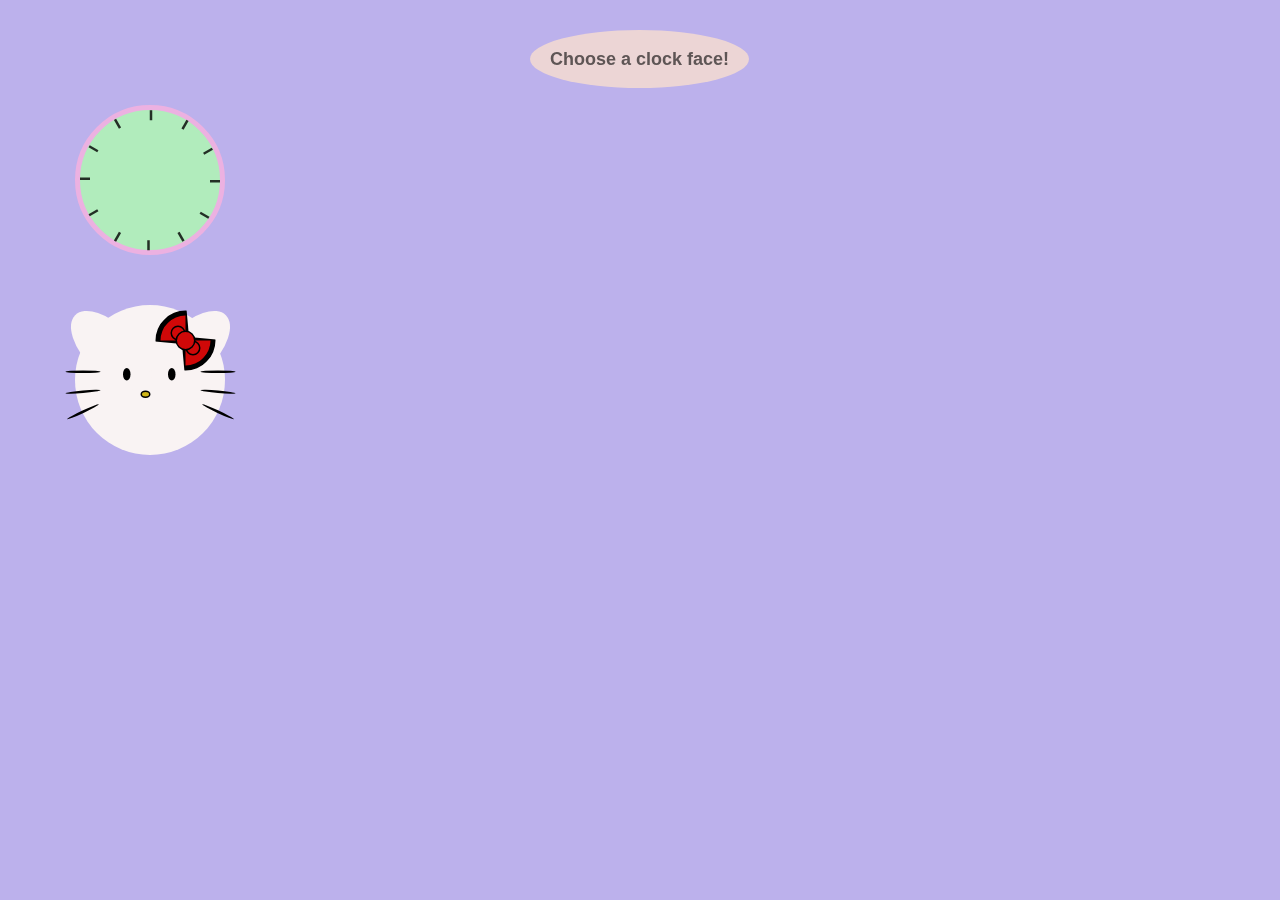
<file: index.html>
<!DOCTYPE html>
<html>
<head lang="en-us">
	<title>Clock</title>
	<meta charset="utf-8">
	<meta name="viewport" content="width=device-width, initial-scale=1">
	<link rel="stylesheet" type="text/css" href="css/normalize.css">
	<!-- <link rel="stylesheet" type="text/css" href="css/normal_clock.css"> -->
	<link rel="stylesheet" type="text/css" href="css/index.css">
</head>
<body>
	<!--*user sees opening screen
	    *asks user which clock to choose, with small images of each one (with no hands)
	    *user clicks on one
	    *clock displays in the center of screen
	    *can alter colors?
	    *small button at bottom of screen to change clock-->
	<div class="container-fluid">
		<div class="row">		
			<h3><span class="label centered-fixed" id="choose">Choose a clock face!</span></h3>
		</div>
		<div class="row">
			
			 <div class="">
				<div id="normal-clock" class="btn" action="">
					<div class="row">
						<div id="twelve" class="tick"></div>
						<div id="one" class="tick"></div>
						<div id="two" class="tick"></div>
						<div id="three" class="tick"></div>
						<div id="four" class="tick"></div>
						<div id="five" class="tick"></div>
						<div id="six" class="tick"></div>
						<div id="seven" class="tick"></div>
						<div id="eight" class="tick"></div>
						<div id="nine" class="tick"></div>
						<div id="ten" class="tick"></div>
						<div id="eleven" class="tick"></div>						
				    </div>	
				</div>
			</div>
			<div class="">
				<div id="kitty-clock" class="btn" action="kitty.html">
					<div class="row">
						<div id="left-ear" class="ear"></div>
						<div id="bow">						
						    <div id="trapezoid-red"></div>
						    <div id="trapeziod-black"></div>						
							<div id="left-knot" class="knot"></div>
							<div id="center-knot" class="knot"></div>
							<div id="right-knot" class="knot"></div>
						</div>
						<div id="right-ear" class="ear"></div>
						
						<div id="left-whiskers">				    	
							<div id="whisker1" class="whisker"></div>
							<div id="whisker2" class="whisker"></div>
							<div id="whisker3" class="whisker"></div>
						</div>
						<div id="right-whiskers"> 
							<div id="whisker4" class="whisker"></div>
							<div id="whisker5" class="whisker"></div>
							<div id="whisker6" class="whisker"></div>   
						</div> 	
						<div id="left-eye" class="eyes"></div>
						<div id="right-eye" class="eyes"></div>
						<div id="nose"></div>
				    </div>	
				</div>
	        </div>
	    </div>
	</div>

	<script src="https://ajax.googleapis.com/ajax/libs/jquery/2.2.4/jquery.min.js"></script>

	<script src="https://maxcdn.bootstrapcdn.com/bootstrap/3.3.7/js/bootstrap.min.js" integrity="sha384-Tc5IQib027qvyjSMfHjOMaLkfuWVxZxUPnCJA7l2mCWNIpG9mGCD8wGNIcPD7Txa" crossorigin="anonymous"></script>

	<link rel="stylesheet" href="https://maxcdn.bootstrapcdn.com/bootstrap/3.3.7/css/bootstrap.min.css" integrity="sha384-BVYiiSIFeK1dGmJRAkycuHAHRg32OmUcww7on3RYdg4Va+PmSTsz/K68vbdEjh4u" crossorigin="anonymous">

	<script type="text/javascript" src="js/index.js"></script>
</body>
</html>
</file>
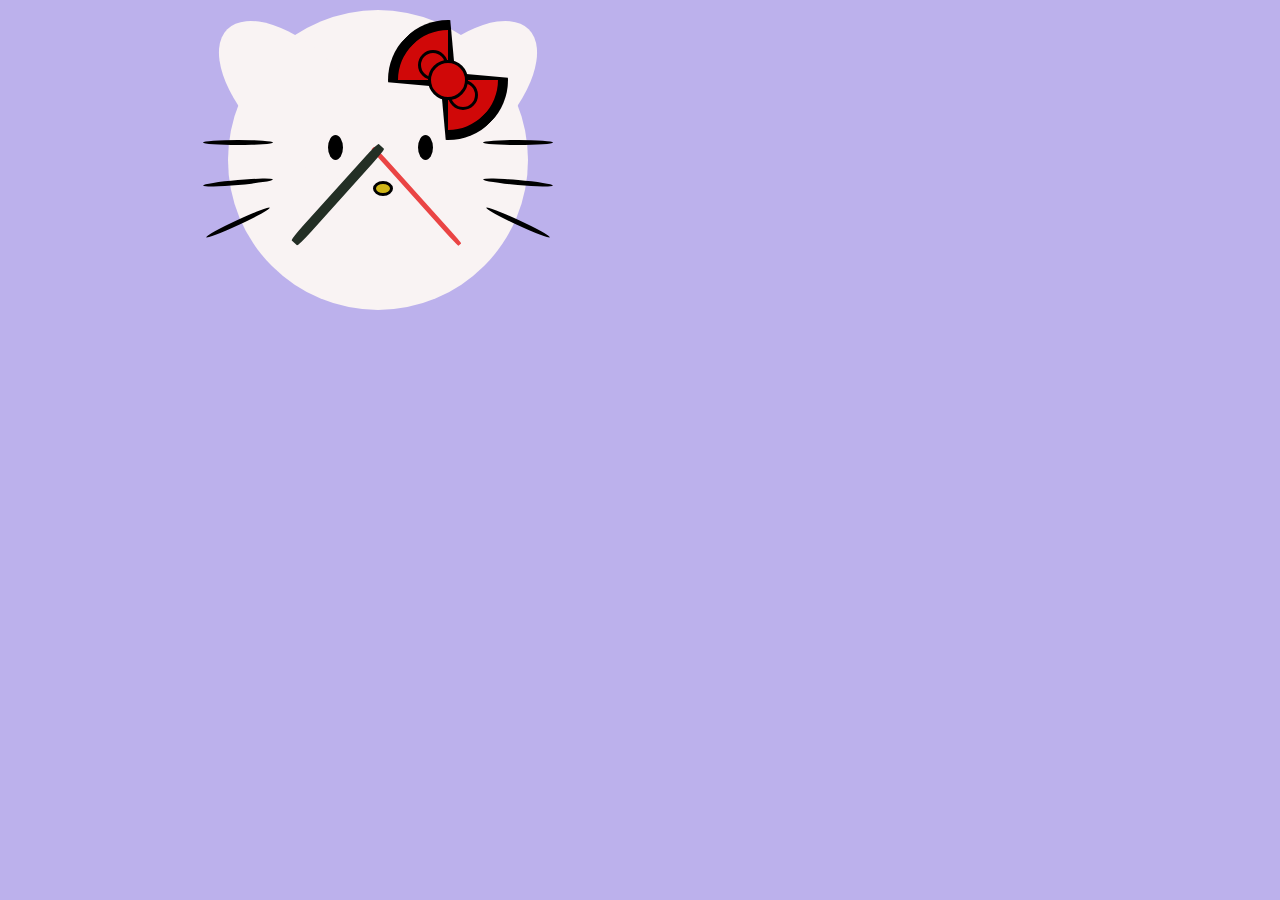
<file: kitty.html>
<!DOCTYPE html>
<html>
<head lang="en-us">
	<title>Hello Kitty Clock</title>
	<meta charset="utf-8">
	<meta name="viewport" content="width=device-width, initial-scale=1">
	<link rel="stylesheet" type="text/css" href="css/kitty.css">
	<link rel="stylesheet" type="text/css" href="css/normalize.css">
</head>
<body>
	<div class="container-fluid">
		<div class="row">
			<div class="col-xs-12 col-sm-12 col-md-4 col-lg-4 col-lg-offset-2">
				<div id="kitty-clock">
					<div class="row">
						<div id="left-ear" class="ear"></div>
						<div id="bow">						
						    <div id="trapezoid-red"></div>
						    <div id="trapeziod-black"></div>						
							<div id="left-knot" class="knot"></div>
							<div id="center-knot" class="knot"></div>
							<div id="right-knot" class="knot"></div>
						</div>
						<div id="right-ear" class="ear"></div>
						
						<div id="center" class="col-lg-12">
							<div class="row">								
								<div class="col-xs-12">
									<div class="hour"></div>
									<div class="min"></div>
									<div class="sec"></div>
								</div>
						    </div>
						    <div class="row">
						    		<div class="col-xs-1">						    	
							    		<div id="whisker1" class="whisker"></div>
							    		<div id="whisker2" class="whisker"></div>
							    		<div id="whisker3" class="whisker"></div>
						    		</div>
						    		<div class="col-xs-1">
							    		<div id="whisker4" class="whisker"></div>
							    		<div id="whisker5" class="whisker"></div>
							    		<div id="whisker6" class="whisker"></div>   
						    		</div> 	
						    	<div class="col-xs-1">
									<div id="left-eye" class="eyes"></div>
								</div>
								<div class="col-xs-1">
									<div id="right-eye" class="eyes"></div>
								</div>								
							</div>
							<div class="row">
								<div class="col-xs-1">
									<div id="nose"></div>
								</div>
							</div>							
						</div>
				    </div>	
				</div>
	        </div>
	    </div>
	</div>

	<script src="https://ajax.googleapis.com/ajax/libs/jquery/2.2.4/jquery.min.js"></script>

	<script src="https://maxcdn.bootstrapcdn.com/bootstrap/3.3.7/js/bootstrap.min.js" integrity="sha384-Tc5IQib027qvyjSMfHjOMaLkfuWVxZxUPnCJA7l2mCWNIpG9mGCD8wGNIcPD7Txa" crossorigin="anonymous"></script>

	<link rel="stylesheet" href="https://maxcdn.bootstrapcdn.com/bootstrap/3.3.7/css/bootstrap.min.css" integrity="sha384-BVYiiSIFeK1dGmJRAkycuHAHRg32OmUcww7on3RYdg4Va+PmSTsz/K68vbdEjh4u" crossorigin="anonymous">

	<script type="text/javascript" src="js/app.js"></script>
</body>
</html>
</file>
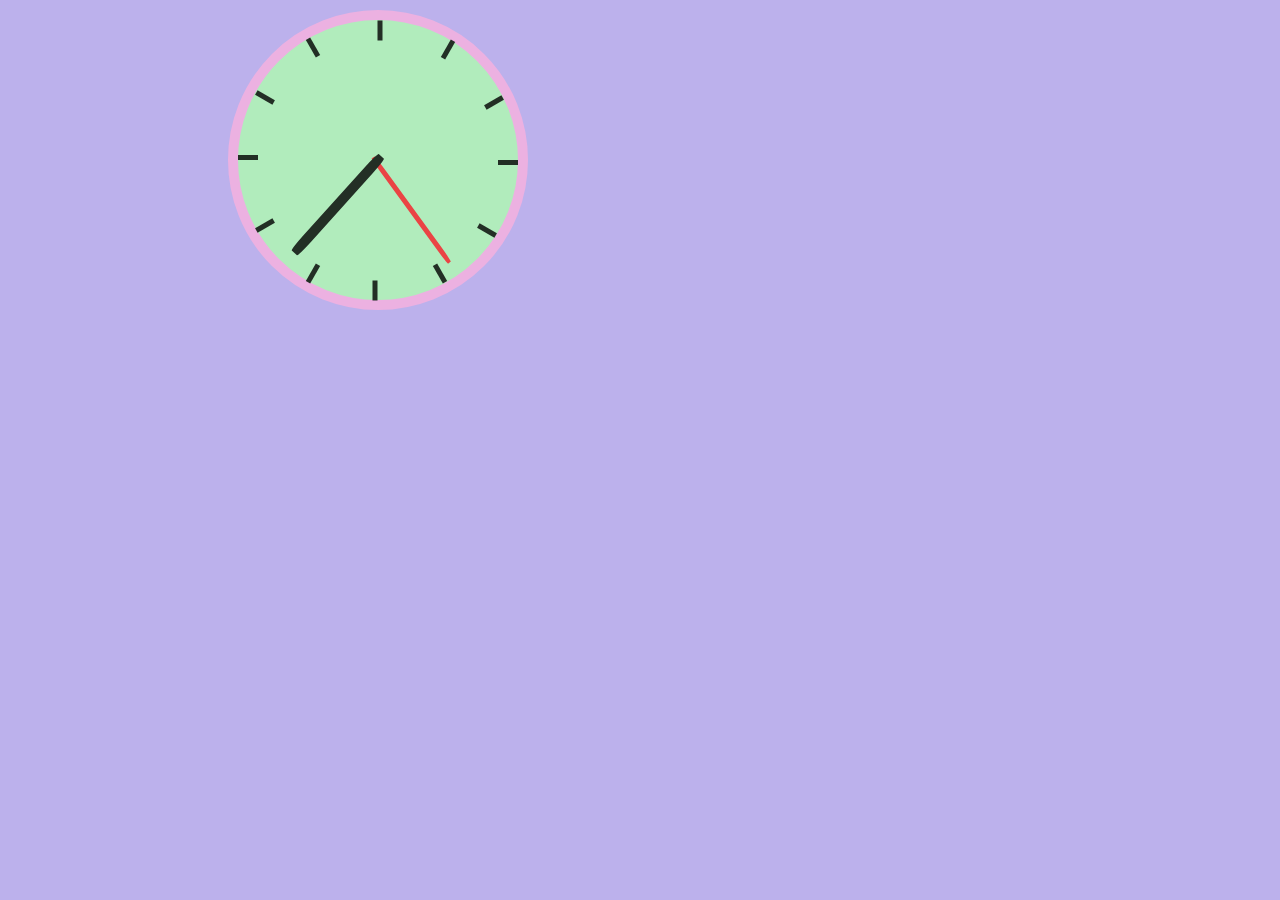
<file: normal_clock.html>
<!DOCTYPE html>
<html>
<head lang="en-us">
	<title>Standard Clock</title>
	<meta charset="utf-8">
	<meta name="viewport" content="width=device-width, initial-scale=1">
	<link rel="stylesheet" type="text/css" href="css/normal_clock.css">
	<link rel="stylesheet" type="text/css" href="css/normalize.css">
</head>
<body>
	<div class="container-fluid">
		<div class="row">
			<div class="col-xs-12 col-sm-12 col-md-4 col-lg-4 col-lg-offset-2">
				<div id="normal-clock">
					<div class="row">
						<div id="twelve" class="tick"></div>
						<div id="one" class="tick"></div>
						<div id="two" class="tick"></div>
						<div id="three" class="tick"></div>
						<div id="four" class="tick"></div>
						<div id="five" class="tick"></div>
						<div id="six" class="tick"></div>
						<div id="seven" class="tick"></div>
						<div id="eight" class="tick"></div>
						<div id="nine" class="tick"></div>
						<div id="ten" class="tick"></div>
						<div id="eleven" class="tick"></div>

						<div id="center" class="col-lg-12 col-xs-12">
							<div class="hour"></div>
							<div class="min"></div>
							<div class="sec"></div>
						</div>
				    </div>	
				</div>
			</div>
	    </div>
	</div>

	<script src="https://ajax.googleapis.com/ajax/libs/jquery/2.2.4/jquery.min.js"></script>

	<script src="https://maxcdn.bootstrapcdn.com/bootstrap/3.3.7/js/bootstrap.min.js" integrity="sha384-Tc5IQib027qvyjSMfHjOMaLkfuWVxZxUPnCJA7l2mCWNIpG9mGCD8wGNIcPD7Txa" crossorigin="anonymous"></script>

	<link rel="stylesheet" href="https://maxcdn.bootstrapcdn.com/bootstrap/3.3.7/css/bootstrap.min.css" integrity="sha384-BVYiiSIFeK1dGmJRAkycuHAHRg32OmUcww7on3RYdg4Va+PmSTsz/K68vbdEjh4u" crossorigin="anonymous">

	<script type="text/javascript" src="js/app.js"></script>
</body>
</html>
</file>
<file: css/normal_clock.css>
@import url("general_layout.css");

/*Face*/

#normal-clock{
	background-color: #b1ecbc;
	height: 300px;
	width: 300px;
	border-radius: 50%;
	margin-top: 1rem;
	border: 10px solid #ecb1e1;

	/*looks centered*/
	padding-top: 14rem;
	padding-left: 13.5rem;
}

.tick{
	width: 20px;
	height: 5px;
	background-color: #232F25;

	position: absolute;
	z-index: 1;
}

#one{
	margin-left: 8rem;
	margin-top: -11.3rem;
	transform: rotate(120deg);
}

#two{
	margin-left: 12.6rem;
	margin-top: -6rem;
	transform: rotate(150deg);
}

#three{
	margin-left: 14rem;
	margin-top: 0rem;
}

#four{
	margin-left: 11.9rem;
	margin-top: 6.8rem;
	transform: rotate(210deg);
}

#five{
	margin-left: 7.2rem;
	margin-top: 11.1rem;
	transform: rotate(240deg);
}

#six{
	margin-top: 12.8rem;
	margin-left: .7rem;
	transform: rotate(90deg);
}

#seven{
	margin-top: 11.1rem;
	margin-left: -5.5rem;
	transform: rotate(120deg);
}

#eight{
	margin-top: 6.3rem;
	margin-left: -10.3rem;
	transform: rotate(150deg);
}

#nine{
	margin-left: -12rem;
	margin-top: -.5rem;
}

#ten{
	margin-left: -10.3rem;
	margin-top: -6.5rem;
	transform: rotate(210deg);
}

#eleven{
	margin-left: -5.5rem;
	margin-top: -11.5rem;
	transform: rotate(240deg);
}

#twelve{
	margin-top: -13.2rem;
	margin-left: 1.2rem;
	transform: rotate(90deg);
}

@media(max-width: 428px){
	#normal-clock{
		transform: scale(.7);
	}
}
</file>
<file: css/index.css>
@import url("kitty.css");
@import url("normal_clock.css");

html, .container-fluid{
	background-color: #BCB1EC;

}

body, .container-fluid{
	position: absolute;
	height: 100%;
	width: 100%;

	padding-left: auto;
	padding-right: auto;

}

#choose{
	padding: 20px;
	border-radius: 50%;
	background-color: #ECD5D5;
	color: #5e5555;
	/*margin-left: 41%;	*/
	margin-top: 10px;
}

#normal-clock, #kitty-clock{
	transform: scale(.5);
}

/*Kitty*/

#left-whiskers{
	margin-top: 130px;
	margin-left: 20px;
}

#right-whiskers{
	margin-left: 40px;
}

#left-eye{
	margin-left: -40px;
	margin-top: -140px;
}

#right-eye{
	margin-left: 50px;
	margin-top: -140px;
}

/*media queries*/

/*t ~506px, start having faces next to eachother on same row?*/

/*@media(max-width: 768px){
	#normal-clock{
		margin-left: 11%;
	}
	#kitty-clock{
		margin-left: 11%;
	}
}
*/
/*@media(max-width: 505px){
	#normal-clock{
		margin-left: 10vw;
	}
	#kitty-clock{
		margin-left: 10vw;
		margin-top: -10rem;
	}
}

@media(max-width: 425px){
	#normal-clock{
		margin-left: 10vw;
	}
	#kitty-clock{
		margin-left: 10vw;
		margin-top: -10rem;
	}
}
*/
/*@media(max-width: 350px){*/
	#normal-clock{
		left: calc(50%-149px);
		
	}
	#kitty-clock{
		left: calc(50%-149px);
		margin-top: -10rem;
	}
/*}*/


/*source: https://css-tricks.com/quick-css-trick-how-to-center-an-object-exactly-in-the-center/ */
.centered-fixed {
  position: fixed;
  left: 50%;
  margin-left: -110px;
}
</file>
<file: css/kitty.css>
@import url("general_layout.css");

/*Head*/

#kitty-clock{
	background-color: #F9F3F3;
	height: 300px;
	width: 300px;
	border-radius: 50%;
	margin-top: 1rem;

	padding-top: 14rem;
	padding-left: 14.5rem;

	position: absolute;
	z-index: 2;
}

.ear{
	background-color: #F9F3F3;

	position: relative;
	z-index: -5;
	
    /*source: https://css-tricks.com/examples/ShapesOfCSS/*/
    /*oval*/
	width: 200px;
	height: 100px;
	-moz-border-radius: 100px / 50px;
	-webkit-border-radius: 100px / 50px;
	border-radius: 100px / 50px;
}

#right-ear{
	transform: rotate(135deg);
	margin-right: -17px;
	margin-top: -100px;	
}

#left-ear{
	transform: rotate(45deg);
	
	margin-top: -100px;
	margin-left: -160px;
	
}

/*Face*/

.whisker{
	height: 5px;
	width: 70px;
	border-radius: 50%;
	background-color: black;

	position: absolute;
	z-index: 0;
}

#whisker1{
	margin-left: -170px;
    margin-top: -140px;
    transform: rotate(0deg);
}

#whisker2{
	margin-left: -170px;
    margin-top: -100px;
    transform: rotate(-5deg);
}

#whisker3{
	margin-left: -170px;
    margin-top: -60px;
    transform: rotate(155deg);
}

#whisker4{
	margin-left: 80px;
    margin-top: -140px;
    transform: rotate(0deg);
}

#whisker5{
	margin-left: 80px;
    margin-top: -100px;
    transform: rotate(5deg);
}

#whisker6{
	margin-left: 80px;
    margin-top: -60px;
    transform: rotate(-155deg);
}

#nose{
	width: 20px;
	height: 15px;
	background-color: #D0B618;
	border-radius: 50%;
	margin-top: -100px;
	border: 3px solid black;

	position: absolute;
	z-index: 0;
}

.eyes{
	height: 15px;
	width: 25px;
	background-color: black;
	transform: rotate(90deg);
	border-radius: 50%;

	position: absolute;
	z-index: 0;
}

#left-eye{
	margin-left: -110px;
	margin-top: -140px;
}

#right-eye{
	margin-left: -50px;
	margin-top: -140px;
}

/*Bow*/

#bow{
	position: absolute;
	left: 160px;
	top: 10px;
}

.knot{
	border-radius: 50%;
	border: 3px solid black;
	background-color: #D00808;
}

#center-knot{
	width: 40px;
	height: 40px;
	margin-top: 40px;
	margin-left: 40px;

	position: absolute;
	z-index: -1;
}

#left-knot{
	width: 30px;
	height: 30px;

	margin-top: 30px;
	margin-left: 30px;

	position: absolute;
	z-index: -2;
}

#right-knot{
	width: 30px;
	height: 30px;

	margin-top: 60px;
	margin-left: 60px;

	position: absolute;
	z-index: -2;
}

#trapezoid-red{
	margin-top: 10px;
	margin-left: 10px;

	border-radius: 50%;
	transform: rotate(135deg);
	position: absolute;
	z-index: -3;

	/*source: https://css-tricks.com/examples/ShapesOfCSS/*/
	/*trapeziod*/
	border-top: 50px solid #D00808;
	border-bottom: 50px solid #D00808;
	border-left: 50px solid transparent;
	border-right: 50px solid transparent;
	height: 0;
	width: 100px;
}

#trapeziod-black{
	border-radius: 50%;
	transform: rotate(135deg);
	position: absolute;
	z-index: -4;

	/*source: https://css-tricks.com/examples/ShapesOfCSS/*/
	/*trapeziod*/
	border-top: 60px solid black;
	border-bottom: 60px solid black;
	border-left: 50px solid transparent;
	border-right: 50px solid transparent;
	height: 0;
	width: 120px;
}
</file>
